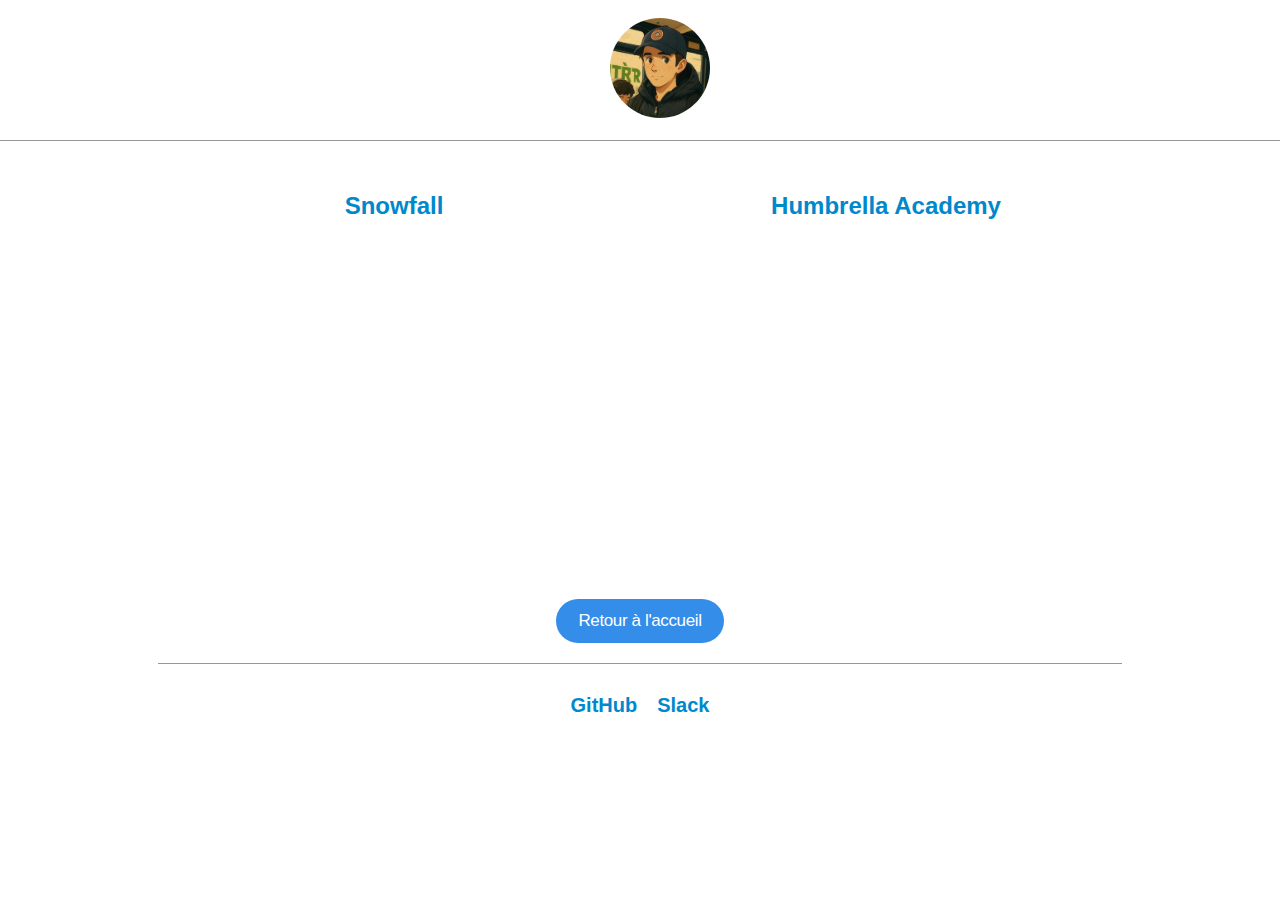
<file: films.html>
<!DOCTYPE html>
<html lang="fr">

<head>
    <meta charset="UTF-8">
    <meta name="viewport" content="width=device-width, initial-scale=1.0">
    <title>Les Films & Séries préférés de Ryann</title>
    <!-- feuille CSS générale -->
    <link rel="stylesheet" type="text/css" href="style.css">
    <!-- feuille CSS pour le header -->
    <link rel="stylesheet" type="text/css" href="header.css">
    <!-- feuille CSS pour le footer -->
    <link rel="stylesheet" type="text/css" href="footer.css">
    <link rel="icon" href="/assets/ico-site.ico" type="image/x-icon">
</head>

<body>
    <header>
        <div class="logo">
            <a href="index.html" class="logoLink">
                <img src="assets/logo.jpg" alt="Logo de la page" width="100" height="100">
            </a>
        </div>
    </header>

    <div class="films-container">
        <div class="boxFilm1">
            <a href="https://www.canalplus.com/snowfall/h/9155494_50001?autoplay=true&utm_source=googleAssistant&utm_medium=app-to-app"
                class="linkFilm2" target="_blank">
                <h3>Snowfall</h3>
            </a>
            <iframe width="100%" height="315"
                src="https://www.youtube.com/embed/2ga1eCIO5W4?si=Ja_Xt4T_7agNBKFu&amp;controls=0"
                title="YouTube video player" frameborder="0"
                allow="accelerometer; autoplay; clipboard-write; encrypted-media; gyroscope; picture-in-picture; web-share"
                referrerpolicy="strict-origin-when-cross-origin" allowfullscreen></iframe>
        </div>

        <div class="boxFilm2">
            <a href="https://www.netflix.com/watch/80186863?source=35" class="linkFilm2" target="_blank">
                <h3>Humbrella Academy</h3>
            </a>
            <iframe width="100%" height="315"
                src="https://www.youtube.com/embed/m72aT-pvdiI?si=AXNWzUmZAlR_nDdE&amp;controls=0"
                title="YouTube video player" frameborder="0"
                allow="accelerometer; autoplay; clipboard-write; encrypted-media; gyroscope; picture-in-picture; web-share"
                referrerpolicy="strict-origin-when-cross-origin" allowfullscreen></iframe>
        </div>
    </div>

    <div class="buttonBackHome">
        <a href="index.html" class="buttonBackHomeLink">Retour à l'accueil</a>
    </div>

    <footer>
        <div class="links-ryann">
            <div class="practical-links">
                <ul class="practical-list">
                    <li><a href="https://github.com/mp5daFool" class="practical-link-list" target="_blank">GitHub</a>
                    </li>
                    <li><a href="https://la-toile-emlyon.slack.com/team/U08JCM3211C" class="practical-link-list"
                            target="_blank">Slack</a></li>
                </ul>
            </div>
        </div>
    </footer>
</body>

</html>
</file>
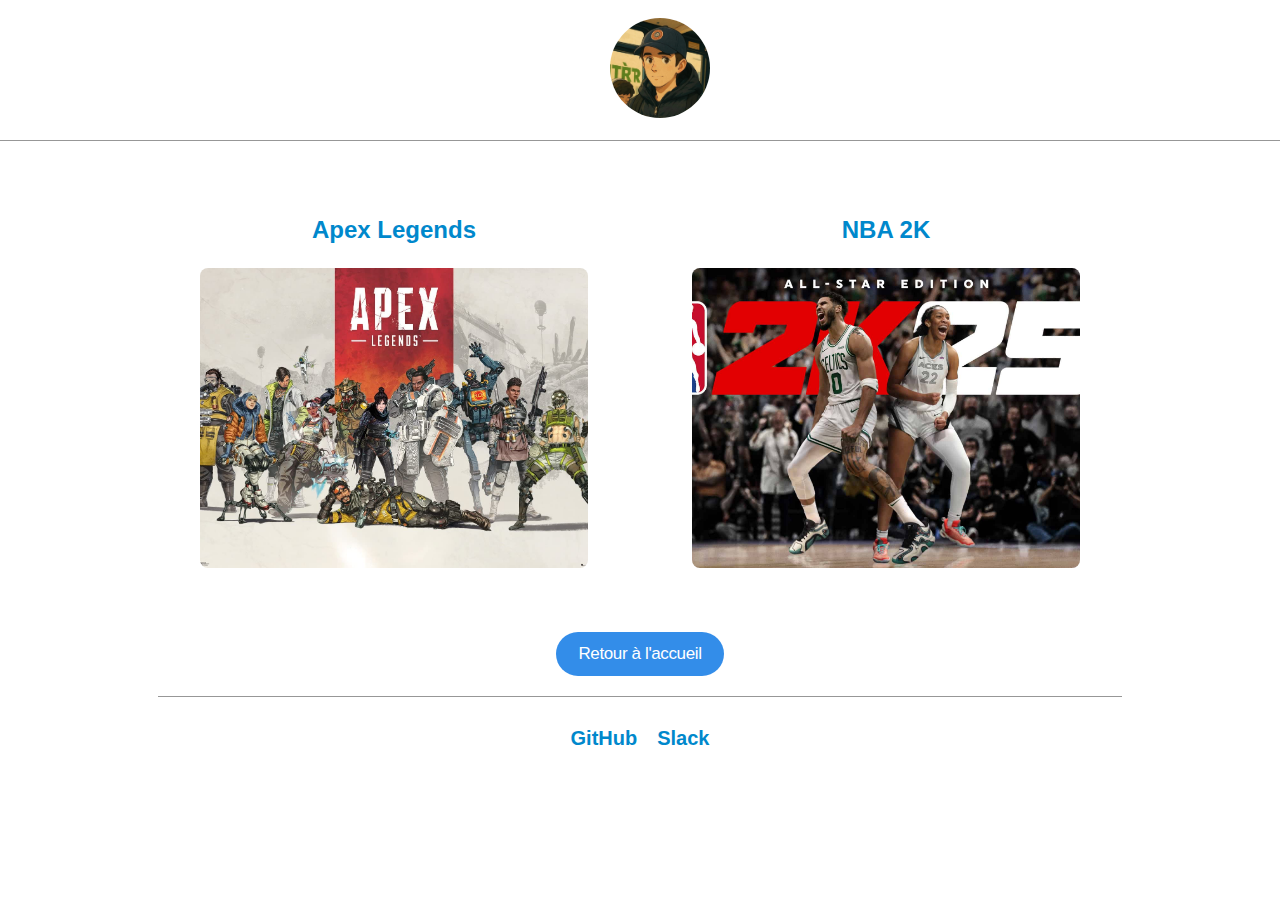
<file: jeux.html>
<!DOCTYPE html>
<html lang="fr">

<head>
    <meta charset="UTF-8">
    <meta name="viewport" content="width=device-width, initial-scale=1.0">
    <title>Les Jeux Vidéos préférés de Ryann</title>
    <!-- feuille CSS générale -->
    <link rel="stylesheet" type="text/css" href="style.css">
    <!-- feuille CSS pour le header -->
    <link rel="stylesheet" type="text/css" href="header.css">
    <!-- feuille CSS pour le footer -->
    <link rel="stylesheet" type="text/css" href="footer.css">
    <link rel="icon" href="assets/ico-site.ico" type="image/x-icon">
</head>

<body>
    <header>
        <div class="logo">
            <a href="index.html" class="logoLink">
                <img src="assets/logo.jpg" alt="Logo de la page" width="100" height="100">
            </a>
        </div>
    </header>

    <div class="jeux-container">
        <div class="boxJeux">

            <a href="https://www.ea.com/games/apex-legends/apex-legends" class="linkJeux2" target="_blank">
                <h3>Apex Legends</h3>
            </a>
            <a href="https://www.ea.com/games/apex-legends/apex-legends" class="linkJeuxImage">
                <img src="assets/photo-ApexLegends.jpg" alt="photo du jeu Apex Legends">
            </a>
        </div>

        <div class="boxJeux">
            <a href="https://nba.2k.com/" class="linkJeux2" target="_blank">
                <h3>NBA 2K</h3>
            </a>
            <a href="https://nba.2k.com/" class="linkJeuxImage">
                <img src="assets/photo-NBA2K.jpg" alt="photo du jeu NBA 2K">
            </a>
        </div>
    </div>

    <div class="buttonBackHome">
        <a href="index.html" class="buttonBackHomeLink">Retour à l'accueil</a>
    </div>

    <footer>
        <div class="links-ryann">
            <div class="practical-links">
                <ul class="practical-list">
                    <li><a href="https://github.com/mp5daFool" class="practical-link-list" target="_blank">GitHub</a>
                    </li>
                    <li><a href="https://la-toile-emlyon.slack.com/team/U08JCM3211C" class="practical-link-list"
                            target="_blank">Slack</a></li>
                </ul>
            </div>
        </div>
    </footer>
</body>

</html>
</file>
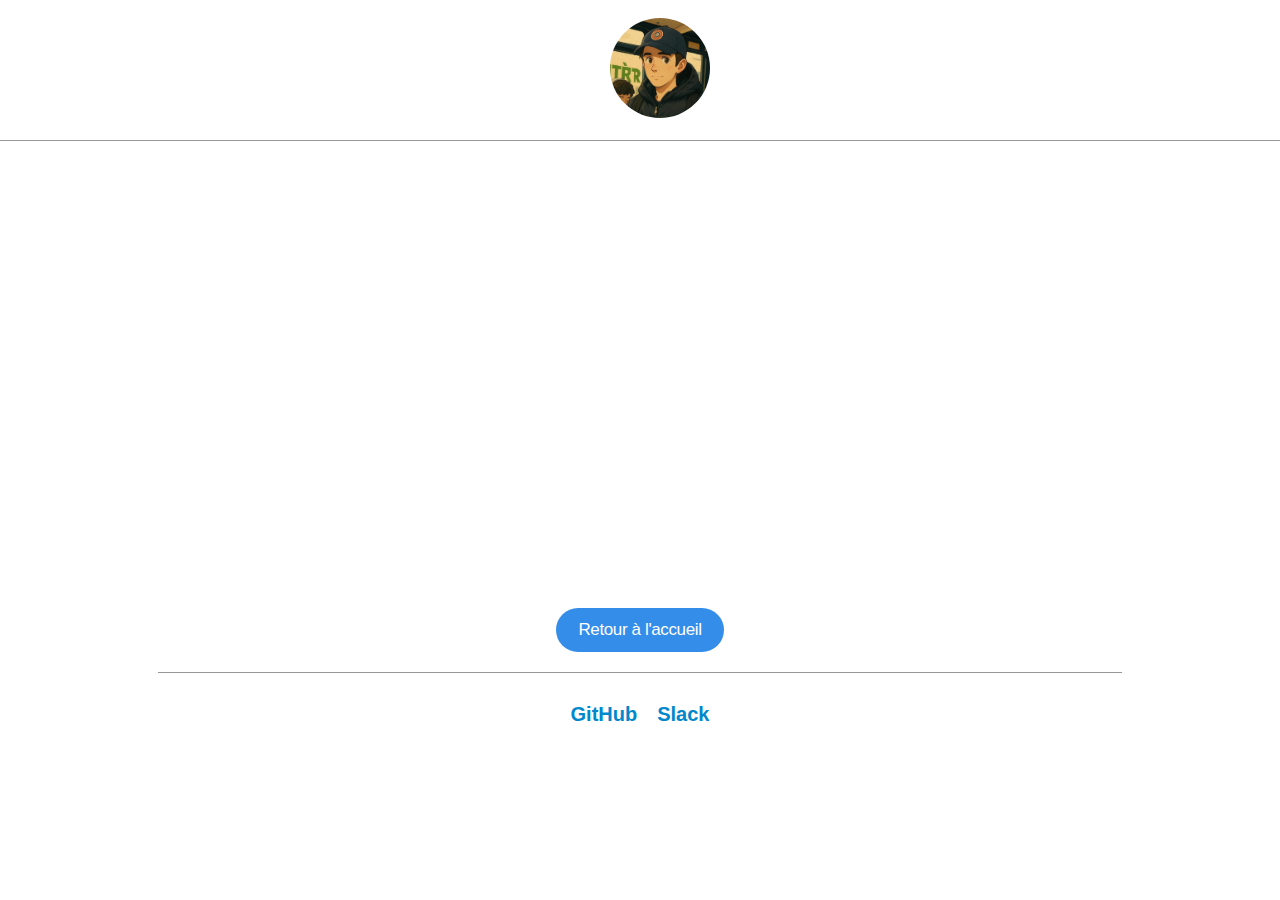
<file: musique.html>
<!DOCTYPE html>
<html lang="fr">

<head>
    <meta charset="UTF-8">
    <meta name="viewport" content="width=device-width, initial-scale=1.0">
    <title>Les Musiques préférées de Ryann</title>
    <!-- feuille CSS générale -->
    <link rel="stylesheet" type="text/css" href="style.css">
    <!-- feuille CSS pour le header -->
    <link rel="stylesheet" type="text/css" href="header.css">
    <!-- feuille CSS pour le footer -->
    <link rel="stylesheet" type="text/css" href="footer.css">
    <link rel="icon" href="/assets/ico-site.ico" type="image/x-icon">

<body>
    <header>
        <div class="logo">
            <a href="index.html" class="logoLink">
                <img src="assets/logo.jpg" alt="Logo de la page" width="100" height="100">
            </a>
        </div>
    </header>

    <div class="boxMusic1">
        <iframe width="100%" height="166" scrolling="no" frameborder="no" allow="autoplay"
            src="https://w.soundcloud.com/player/?url=https%3A//api.soundcloud.com/tracks/2056455236&color=%23ff5500&auto_play=false&hide_related=false&show_comments=true&show_user=true&show_reposts=false&show_teaser=true"></iframe>
    </div>

    <div class="boxMusic2">
        <iframe width="100%" height="166" scrolling="no" frameborder="no" allow="autoplay"
            src="https://w.soundcloud.com/player/?url=https%3A//api.soundcloud.com/tracks/690945724&color=%23ff5500&auto_play=false&hide_related=false&show_comments=true&show_user=true&show_reposts=false&show_teaser=true"></iframe>
    </div>

    <div class="buttonBackHome">
        <a href="index.html" class="buttonBackHomeLink">Retour à l'accueil</a>
    </div>

    <footer>
        <div class="links-ryann">
            <div class="practical-links">
                <ul class="practical-list">
                    <li><a href="https://github.com/mp5daFool" class="practical-link-list" target="_blank">GitHub</a>
                    </li>
                    <li><a href="https://la-toile-emlyon.slack.com/team/U08JCM3211C" class="practical-link-list"
                            target="_blank">Slack</a></li>
                </ul>
            </div>
        </div>
    </footer>
</body>

</html>
</file>
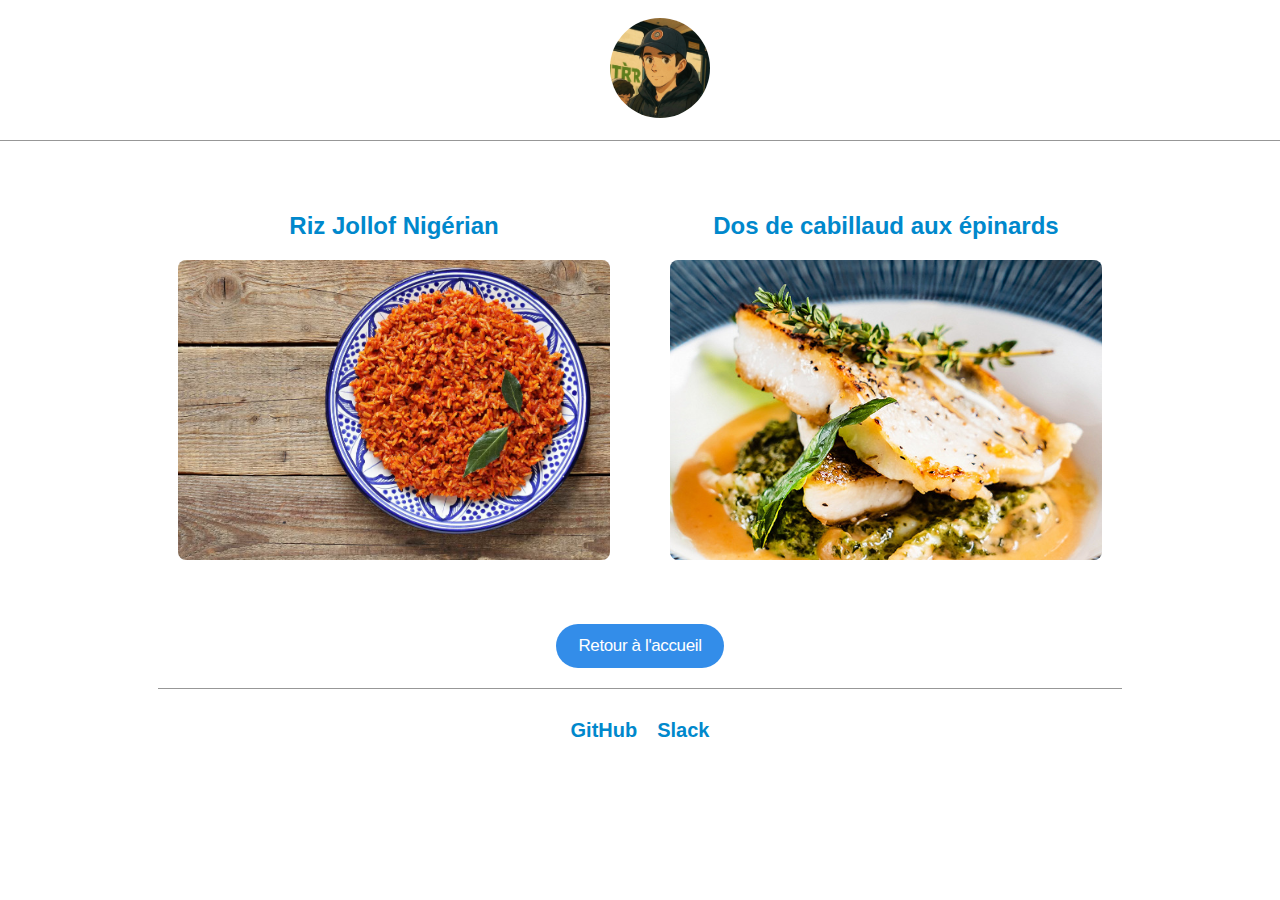
<file: plats.html>
<!DOCTYPE html>
<html lang="fr">

<head>
    <meta charset="UTF-8">
    <meta name="viewport" content="width=device-width, initial-scale=1.0">
    <title>Les Plats préférés de Ryann</title>
    <!-- feuille CSS générale -->
    <link rel="stylesheet" type="text/css" href="style.css">
    <!-- feuille CSS pour le header -->
    <link rel="stylesheet" type="text/css" href="header.css">
    <!-- feuille CSS pour le footer -->
    <link rel="stylesheet" type="text/css" href="footer.css">
    <link rel="icon" href="assets/ico-site.ico" type="image/x-icon">
</head>

<body>
    <header>
        <div class="logo">
            <a href="index.html" class="logoLink">
                <img src="assets/logo.jpg" alt="Logo de la page" width="100" height="100">
            </a>
        </div>
    </header>

    <div class="plats-container">
        <div class="boxPlats">
            <a href="https://www.afrocuisinemagazine.com/post/recette-du-jour-riz-jollof-nigerian" class="linkPlats2"
                target="_blank">
                <h3>Riz Jollof Nigérian</h3>
            </a>
            <a href="https://www.afrocuisinemagazine.com/post/recette-du-jour-riz-jollof-nigerian"
                class="linkPlatsImage" target="_blank">
                <img src="assets/photo-riz-joffol.png" alt="photo du plat Riz Jollof Nigérian">
            </a>
        </div>

        <div class="boxPlats">
            <a href="https://www.cuisineaz.com/recettes/dos-de-cabillaud-aux-epinards-12364.aspx" class="linkPlats2"
                target="_blank">
                <h3>Dos de cabillaud aux épinards</h3>
            </a>
            <a href="https://www.afrocuisinemagazine.com/post/recette-du-jour-riz-jollof-nigerian"
                class="linkPlatsImage" target="_blank">
                <img src="assets/photo-cabilleau.jpeg" alt="photo du plat Dos de cabillaud aux épinards">
            </a>
        </div>
    </div>

    <div class="buttonBackHome">
        <a href="index.html" class="buttonBackHomeLink">Retour à l'accueil</a>
    </div>

    <footer>
        <div class="links-ryann">
            <div class="practical-links">
                <ul class="practical-list">
                    <li><a href="https://github.com/mp5daFool" class="practical-link-list" target="_blank">GitHub</a>
                    </li>
                    <li><a href="https://la-toile-emlyon.slack.com/team/U08JCM3211C" class="practical-link-list"
                            target="_blank">Slack</a></li>
                </ul>
            </div>
        </div>
    </footer>
</body>

</html>
</file>
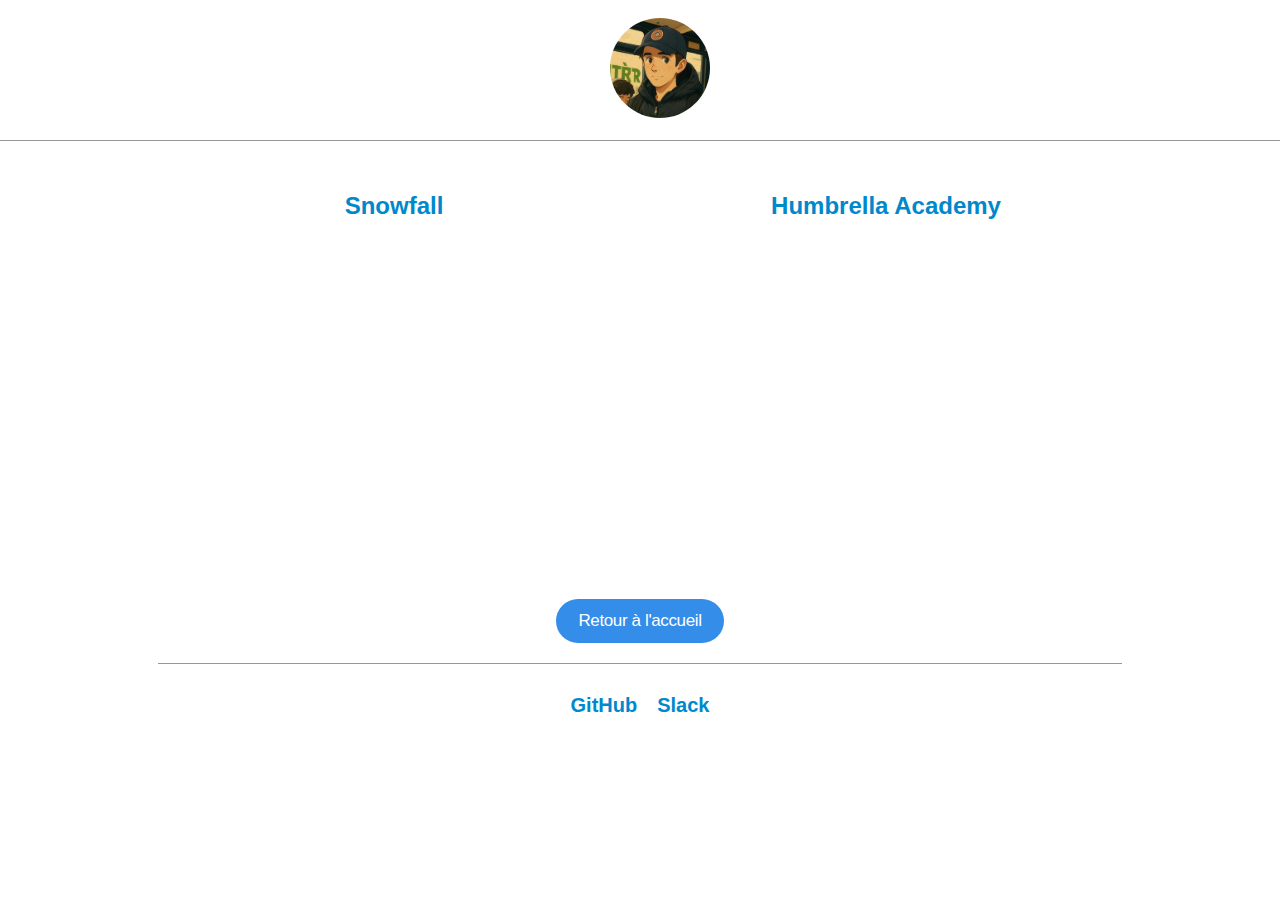
<file: public/pages/films.html>
<!DOCTYPE html>
<html lang="fr">

<head>
    <meta charset="UTF-8">
    <meta name="viewport" content="width=device-width, initial-scale=1.0">
    <title>Les Films & Séries préférés de Ryann</title>
    <link rel="stylesheet" href="/public/style.css">
    <link rel="stylesheet" href="/public/CSS/header.css">
    <link rel="stylesheet" href="/public/CSS/footer.css">
    <link rel="icon" href="/assets/ico-site.ico" type="image/x-icon">
</head>

<body>
    <header>
        <div class="logo">
            <a href="/index.html" class="logoLink">
                <img src="/assets/logo.jpg" alt="Logo de la page" width="100" height="100">
            </a>
        </div>
    </header>

    <div class="films-container">
        <div class="boxFilm1">
            <a href="https://www.canalplus.com/snowfall/h/9155494_50001?autoplay=true&utm_source=googleAssistant&utm_medium=app-to-app"
                class="linkFilm2" target="_blank">
                <h3>Snowfall</h3>
            </a>
            <iframe width="100%" height="315"
                src="https://www.youtube.com/embed/2ga1eCIO5W4?si=Ja_Xt4T_7agNBKFu&amp;controls=0"
                title="YouTube video player" frameborder="0"
                allow="accelerometer; autoplay; clipboard-write; encrypted-media; gyroscope; picture-in-picture; web-share"
                referrerpolicy="strict-origin-when-cross-origin" allowfullscreen></iframe>
        </div>

        <div class="boxFilm2">
            <a href="https://www.netflix.com/watch/80186863?source=35" class="linkFilm2" target="_blank">
                <h3>Humbrella Academy</h3>
            </a>
            <iframe width="100%" height="315"
                src="https://www.youtube.com/embed/m72aT-pvdiI?si=AXNWzUmZAlR_nDdE&amp;controls=0"
                title="YouTube video player" frameborder="0"
                allow="accelerometer; autoplay; clipboard-write; encrypted-media; gyroscope; picture-in-picture; web-share"
                referrerpolicy="strict-origin-when-cross-origin" allowfullscreen></iframe>
        </div>
    </div>

    <div class="buttonBackHome">
        <a href="/index.html" class="buttonBackHomeLink">Retour à l'accueil</a>
    </div>

    <footer>
        <div class="links-ryann">
            <div class="practical-links">
                <ul class="practical-list">
                    <li><a href="https://github.com/mp5daFool" class="practical-link-list" target="_blank">GitHub</a>
                    </li>
                    <li><a href="https://la-toile-emlyon.slack.com/team/U08JCM3211C" class="practical-link-list"
                            target="_blank">Slack</a></li>
                </ul>
            </div>
        </div>
    </footer>
</body>

</html>
</file>
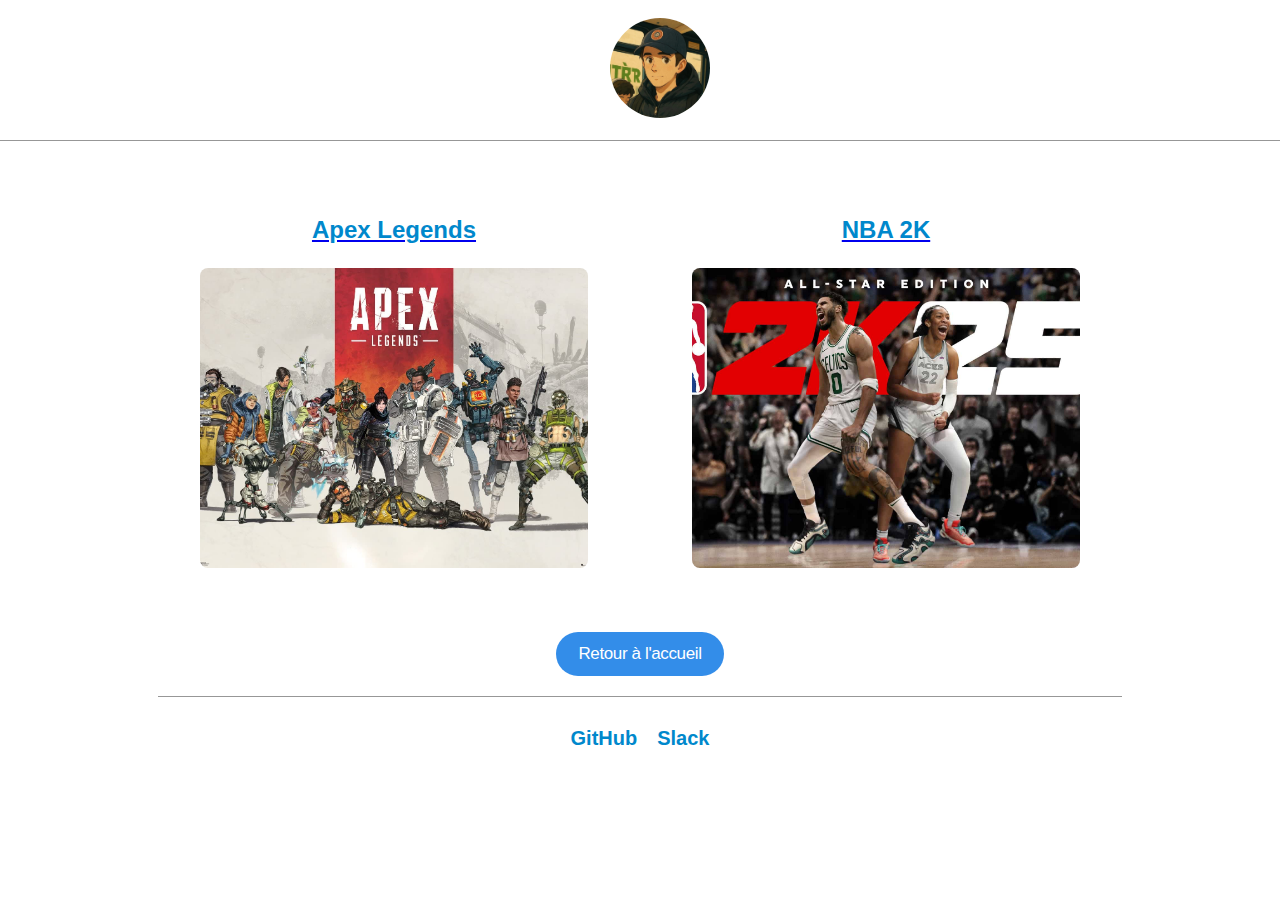
<file: public/pages/jeux.html>
<!DOCTYPE html>
<html lang="fr">

<head>
    <meta charset="UTF-8">
    <meta name="viewport" content="width=device-width, initial-scale=1.0">
    <title>Les Jeux Vidéos préférés de Ryann</title>
    <link rel="stylesheet" href="/public/style.css">
    <link rel="stylesheet" href="/public/CSS/header.css">
    <link rel="stylesheet" href="/public/CSS/footer.css">
    <link rel="icon" href="/assets/ico-site.ico" type="image/x-icon">
</head>

<body>
    <header>
        <div class="logo">
            <a href="/index.html" class="logoLink">
                <img src="/assets/logo.jpg" alt="Logo de la page" width="100" height="100">
            </a>
        </div>
    </header>

    <div class="jeux-container">
        <div class="boxJeux">

            <a href="https://www.ea.com/games/apex-legends/apex-legends" class="linkJeux2" target="_blank">
                <h3>Apex Legends</h3>
            </a>
            <a href="https://www.ea.com/games/apex-legends/apex-legends" class="linkJeuxImage">
                <img src="/assets/photo-ApexLegends.jpg" alt="photo du jeu Apex Legends">
            </a>
        </div>

        <div class="boxJeux">
            <a href="https://nba.2k.com/" class="linkJeux2" target="_blank">
                <h3>NBA 2K</h3>
            </a>
            <a href="https://nba.2k.com/" class="linkJeuxImage">
                <img src="/assets/photo-NBA2K.jpg" alt="photo du jeu NBA 2K">
            </a>
        </div>
    </div>

    <div class="buttonBackHome">
        <a href="/index.html" class="buttonBackHomeLink">Retour à l'accueil</a>
    </div>

    <footer>
        <div class="links-ryann">
            <div class="practical-links">
                <ul class="practical-list">
                    <li><a href="https://github.com/mp5daFool" class="practical-link-list" target="_blank">GitHub</a>
                    </li>
                    <li><a href="https://la-toile-emlyon.slack.com/team/U08JCM3211C" class="practical-link-list"
                            target="_blank">Slack</a></li>
                </ul>
            </div>
        </div>
    </footer>
</body>

</html>
</file>
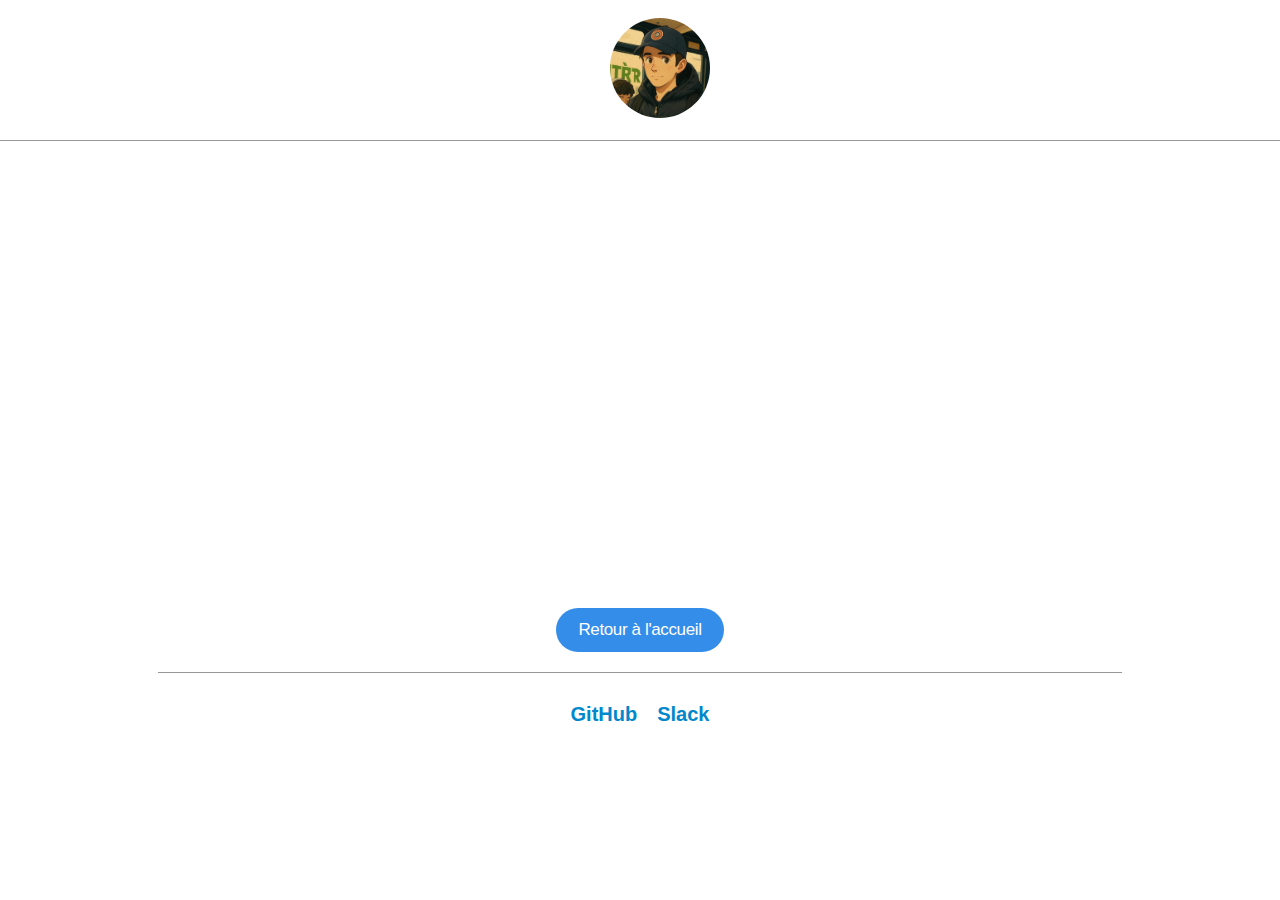
<file: public/pages/musique.html>
<!DOCTYPE html>
<html lang="fr">

<head>
    <meta charset="UTF-8">
    <meta name="viewport" content="width=device-width, initial-scale=1.0">
    <title>Les Musiques préférées de Ryann</title>
    <link rel="stylesheet" href="/public/style.css">
    <link rel="stylesheet" href="/public/CSS/header.css">
    <link rel="stylesheet" href="/public/CSS/footer.css">
    <link rel="icon" href="/assets/ico-site.ico" type="image/x-icon">

<body>
    <header>
        <div class="logo">
            <a href="/index.html" class="logoLink">
                <img src="/assets/logo.jpg" alt="Logo de la page" width="100" height="100">
            </a>
        </div>
    </header>

    <div class="boxMusic1">
        <iframe width="100%" height="166" scrolling="no" frameborder="no" allow="autoplay"
            src="https://w.soundcloud.com/player/?url=https%3A//api.soundcloud.com/tracks/2056455236&color=%23ff5500&auto_play=false&hide_related=false&show_comments=true&show_user=true&show_reposts=false&show_teaser=true"></iframe>
    </div>

    <div class="boxMusic2">
        <iframe width="100%" height="166" scrolling="no" frameborder="no" allow="autoplay"
            src="https://w.soundcloud.com/player/?url=https%3A//api.soundcloud.com/tracks/690945724&color=%23ff5500&auto_play=false&hide_related=false&show_comments=true&show_user=true&show_reposts=false&show_teaser=true"></iframe>
    </div>

    <div class="buttonBackHome">
        <a href="/index.html" class="buttonBackHomeLink">Retour à l'accueil</a>
    </div>

    <footer>
        <div class="links-ryann">
            <div class="practical-links">
                <ul class="practical-list">
                    <li><a href="https://github.com/mp5daFool" class="practical-link-list" target="_blank">GitHub</a>
                    </li>
                    <li><a href="https://la-toile-emlyon.slack.com/team/U08JCM3211C" class="practical-link-list"
                            target="_blank">Slack</a></li>
                </ul>
            </div>
        </div>
    </footer>
</body>

</html>
</file>
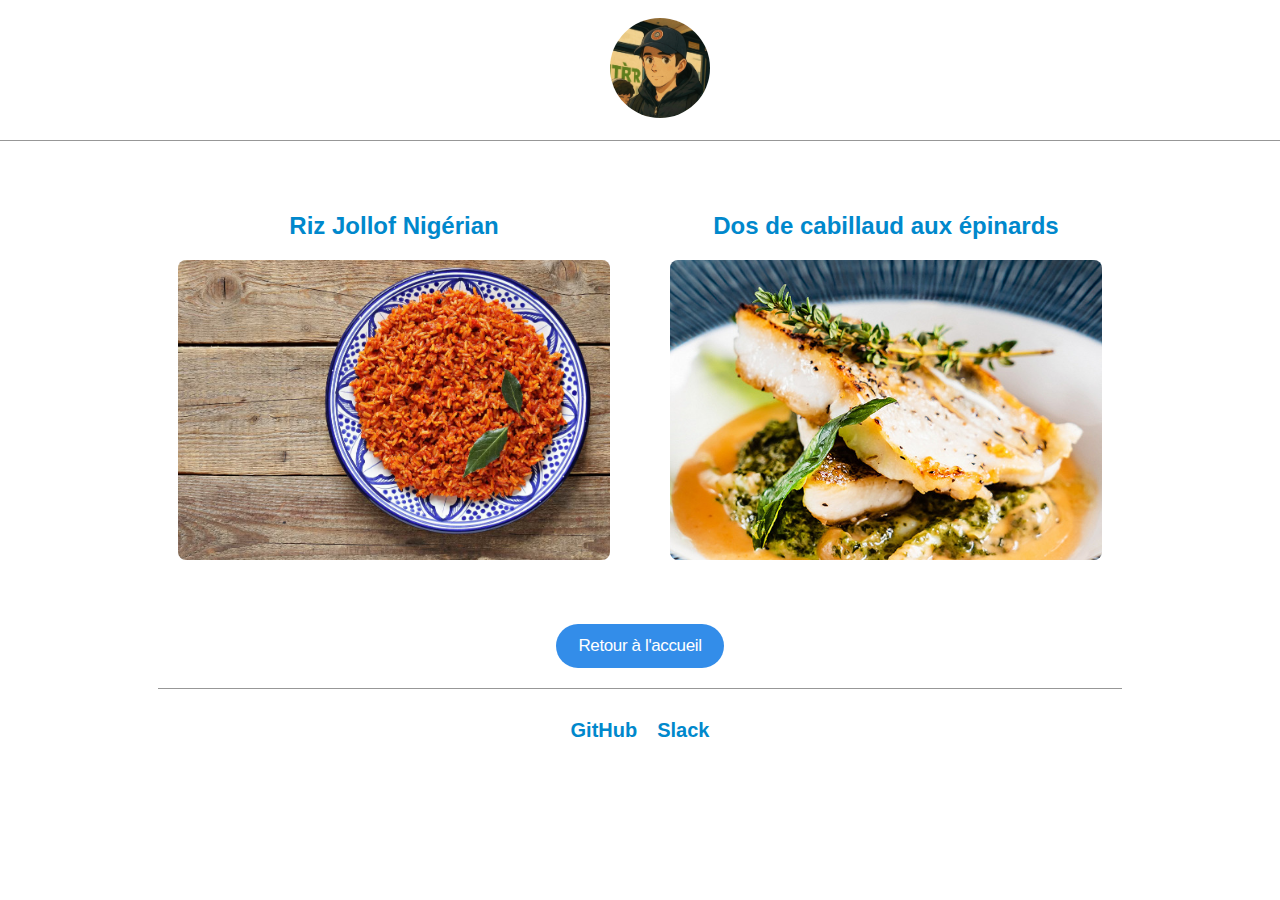
<file: public/pages/plats.html>
<!DOCTYPE html>
<html lang="fr">

<head>
    <meta charset="UTF-8">
    <meta name="viewport" content="width=device-width, initial-scale=1.0">
    <title>Les Plats préférés de Ryann</title>
    <link rel="stylesheet" href="/public/style.css">
    <link rel="stylesheet" href="/public/CSS/header.css">
    <link rel="stylesheet" href="/public/CSS/footer.css">
    <link rel="icon" href="/assets/ico-site.ico" type="image/x-icon">
</head>

<body>
    <header>
        <div class="logo">
            <a href="/index.html" class="logoLink">
                <img src="/assets/logo.jpg" alt="Logo de la page" width="100" height="100">
            </a>
        </div>
    </header>

    <div class="plats-container">
        <div class="boxPlats">
            <a href="https://www.afrocuisinemagazine.com/post/recette-du-jour-riz-jollof-nigerian" class="linkPlats2"
                target="_blank">
                <h3>Riz Jollof Nigérian</h3>
            </a>
            <a href="https://www.afrocuisinemagazine.com/post/recette-du-jour-riz-jollof-nigerian"
                class="linkPlatsImage" target="_blank">
                <img src="/assets/photo-riz-joffol.png" alt="photo du plat Riz Jollof Nigérian">
            </a>
        </div>

        <div class="boxPlats">
            <a href="https://www.cuisineaz.com/recettes/dos-de-cabillaud-aux-epinards-12364.aspx" class="linkPlats2"
                target="_blank">
                <h3>Dos de cabillaud aux épinards</h3>
            </a>
            <a href="https://www.afrocuisinemagazine.com/post/recette-du-jour-riz-jollof-nigerian"
                class="linkPlatsImage" target="_blank">
                <img src="/assets/photo-cabilleau.jpeg" alt="photo du plat Dos de cabillaud aux épinards">
            </a>
        </div>
    </div>

    <div class="buttonBackHome">
        <a href="/index.html" class="buttonBackHomeLink">Retour à l'accueil</a>
    </div>

    <footer>
        <div class="links-ryann">
            <div class="practical-links">
                <ul class="practical-list">
                    <li><a href="https://github.com/mp5daFool" class="practical-link-list" target="_blank">GitHub</a>
                    </li>
                    <li><a href="https://la-toile-emlyon.slack.com/team/U08JCM3211C" class="practical-link-list"
                            target="_blank">Slack</a></li>
                </ul>
            </div>
        </div>
    </footer>
</body>

</html>
</file>
<file: style.css>
body {
    font-family: "SF Pro Text", "SF Pro Icons", "Helvetica Neue", Helvetica, Arial, sans-serif;
    padding: 120px 150px 0 150px;
    background-color: #fff;
}

/* design responsive pour les marges de l'écran */
@media (max-width: 1024px) {
    body {
        padding: 120px 100px 0 100px;
    }
}

@media (max-width: 768px) {
    body {
        padding: 120px 50px 0 50px;
    }
}

@media (max-width: 480px) {
    body {
        padding: 120px 20px 0 20px;
    }
}

/* pour tous les paragraphes du site */
.description {
    font-size: 20px;
    padding: 20px 0;
}

/* pour le bouton pour remonter en haut de la page */
.scrollToTop {
    position: fixed;
    bottom: 20px;
    right: 20px;
    width: 60px;
    height: 60px;
    background-color: #fff;
    border: none;
    border-radius: 50%;
    box-shadow: 0 4px 6px rgba(0, 0, 0, 0.1);
    cursor: pointer;
    display: none;
    justify-content: center;
    align-items: center;
    z-index: 1000;
    transition: transform 0.3s ease, box-shadow 0.3s ease;
}

.scrollToTop .scrollToTopImage {
    width: 100%;
    height: 100%;
}

.scrollToTop:hover {
    transform: scale(1.1);
    box-shadow: 0 6px 12px rgba(0, 0, 0, 0.2);
}

/* pour le titre de la page */
.titleFirst {
    font-size: 50px;
}

/* pour la photo de Ryann */
.photoRyannImage {
    width: 250px;
    height: 250px;
    border-radius: 200px;
}

/* pour le container du nom + âge de Ryann */
.descriptionRyann {
    display: flex;
    justify-content: flex-start;
    align-items: center;
    gap: 10px;
}

/* modifie le titre du container descriptionRyann*/
.descriptionRyann .titleName {
    font-size: 35px;
}

/* modifie le paragraphe du container descriptionRyann*/
.descriptionRyann .descAge {
    font-size: 30px;
    padding-left: 20px;
    font-weight: 500;
}

/* modifie le texte du container descriptionRyann*/
.description-ryann .titleName,
.description-ryann .descAge {
    margin: 0;
}

/* modifie le titre de la description*/
.titleDescription {
    font-size: 25px;
}

/* modifie le container des boutons des hobbies*/
.hobbiesBox {
    display: grid;
    grid-template-columns: repeat(4, 1fr);
    gap: 20px;
    margin: 40px 0;
    display: flex;
    justify-content: space-around;
}

/* modifiele style des boutons */
.boxLink {
    cursor: pointer;
    display: inline-block;
    text-align: center;
    font-size: 30px;
    line-height: 1.17648;
    font-weight: 400;
    letter-spacing: -0.022em;
    font-family: "SF Pro Text", "SF Pro Icons", "Helvetica Neue", Helvetica, Arial, sans-serif;
    min-width: 30px;
    padding-left: 60px;
    padding-right: 60px;
    padding-top: 20px;
    padding-bottom: 20px;
    color: rgb(255, 255, 255);
    white-space: nowrap;
    border-style: solid;
    border-width: 1px;
    border-radius: 980px;
    color: rgb(0, 113, 227, 0.8);
    background: rgba(0, 0, 0, 0);
    border-color: rgb(0, 113, 227, 0.8);
    text-decoration: none;
}

/* modifie les boutons au survol */
.boxLink:hover {
    background: rgb(0, 113, 227, 0.8);
    color: #fff;
}

/* modifie les boutons au clic */
.boxLink:active {
    background: rgba(0, 113, 227, 0.90);
}

/* design responsive pour les boutons de hobbies */
@media (max-width: 1024px) {
    .hobbies-box {
        grid-template-columns: repeat(2, 1fr);
    }
}

@media (max-width: 768px) {
    .hobbies-box {
        grid-template-columns: 1fr;
    }
}

/* Styles pour les divs des films */
.boxFilm1,
.boxFilm2 {
    padding: 0 20px;
    text-align: center;
}

.linkFilm2 {
    color: #0088cc;
    text-decoration: none;
}

.linkFilm2:hover {
    text-decoration: underline;
}



.boxFilm1 h3,
.boxFilm2 h3 {
    font-size: 24px;
    /* Grossit le texte */
    font-weight: bold;
    margin-bottom: 20px;
    /* Ajoute un espace entre le titre et l'iframe */
    color: #0088cc;
    /* Couleur du texte */
}

/* Grille pour afficher les divs côte à côte */
.films-container {
    display: grid;
    grid-template-columns: repeat(2, 1fr);
    /* 2 colonnes de largeur égale */
    gap: 20px;
    /* Espacement entre les colonnes */
    margin: 40px 0;
    /* Espacement autour de la grille */
}

/* Responsive Design */
@media (max-width: 768px) {
    .films-container {
        grid-template-columns: 1fr;
        /* 1 colonne sur les petits écrans */
    }
}

.boxMusic1,
.boxMusic2 {
    padding: 30px;
    text-align: center;
}

/* Conteneur principal pour les jeux */
.jeux-container {
    display: grid;
    grid-template-columns: repeat(2, 1fr);
    /* 2 colonnes de largeur égale */
    gap: 20px;
    /* Espacement entre les colonnes */
    margin: 40px 0;
    /* Espacement autour de la grille */
}

/* Style pour chaque jeu */
.boxJeux {
    border-radius: 8px;
    /* Coins arrondis */
    padding: 20px;
    /* Espacement intérieur */
    text-align: center;
    display: flex;
    /* Utilise flexbox pour centrer le contenu */
    flex-direction: column;
    /* Aligne les éléments verticalement */
    justify-content: center;
    /* Centre verticalement */
    align-items: center;
    /* Centre horizontalement */
    text-decoration: none;
}

/* Style pour le titre */
.boxJeux h3 {
    font-size: 24px;
    font-weight: bold;
    margin-bottom: 20px;
    color: #0088cc;
    text-align: center;
    line-height: 1.5;
    text-decoration: none;
}

.linkJeux2 {
    text-decoration: none;
}

.linkJeux2:hover {
    text-decoration: underline;
    color: #0088cc;
}

/* Style pour les images des jeux */
.boxJeux img {
    width: 90%;
    /* L'image occupe toute la largeur du conteneur */
    height: 300px;
    /* Hauteur fixe pour uniformiser les images */
    object-fit: cover;
    /* Coupe l'image pour qu'elle s'adapte au conteneur */
    border-radius: 8px;
    /* Coins arrondis pour les images */
    transition: transform 0.3s ease, box-shadow 0.3s ease;
    /* Animation au survol */
}

/* Effet au survol des images */
.boxJeux img:hover {
    transform: scale(1.05);
    /* Agrandit légèrement l'image au survol */
    box-shadow: 0 6px 12px rgba(0, 0, 0, 0.2);
    /* Ombre plus prononcée au survol */
}

/* Responsive Design */
@media (max-width: 768px) {
    .jeux-container {
        grid-template-columns: 1fr;
        /* 1 colonne sur les petits écrans */
    }
}

.buttonBackHome {
    display: flex;
    justify-content: center;
    margin: 20px 0;
}

.buttonBackHomeLink {
    cursor: pointer;
    display: inline-block;
    text-align: center;
    font-size: 17px;
    line-height: 1.17648;
    font-weight: 400;
    letter-spacing: -0.022em;
    font-family: "SF Pro Text", "SF Pro Icons", "Helvetica Neue", Helvetica, Arial, sans-serif;
    min-width: 30px;
    padding-left: 21px;
    padding-right: 21px;
    padding-top: 11px;
    padding-bottom: 11px;
    color: rgb(255, 255, 255);
    white-space: nowrap;
    border-style: solid;
    border-width: 1px;
    border-radius: 980px;
    background: rgba(0, 113, 227, 0.80);
    border-color: rgba(0, 0, 0, 0);
    text-decoration: none;
}

.buttonBackHomeLink:hover {
    background: rgba(0, 113, 227, 0.76);
}

.buttonBackHomeLink:active {
    background: rgba(0, 113, 227, 0.9);
}

/* Conteneur principal pour les plats */
.plats-container {
    display: grid;
    grid-template-columns: repeat(2, 1fr);
    /* 2 colonnes de largeur égale */
    gap: 20px;
    /* Espacement entre les colonnes */
    margin: 40px 0;
    /* Espacement autour de la grille */
}

/* Style pour chaque plat */
.boxPlats {
    /* Bordure subtile */
    border-radius: 8px;
    /* Coins arrondis */
    padding: 20px;
    /* Espacement intérieur */
    text-align: center;
}

/* Style pour le titre */
.boxPlats h3 {
    font-size: 24px;
    /* Grossit le texte */
    font-weight: bold;
    margin-bottom: 20px;
    /* Ajoute un espace entre le titre et l'image */
    color: #0088cc;
    /* Couleur du texte */
}

/* Style pour les images */
.boxPlats img {
    width: 100%;
    /* L'image occupe toute la largeur du conteneur */
    height: 300px;
    /* Hauteur fixe pour uniformiser les images */
    object-fit: cover;
    /* Coupe l'image pour qu'elle s'adapte au conteneur */
    border-radius: 8px;
    /* Coins arrondis pour les images */
    transition: transform 0.3s ease, box-shadow 0.3s ease;
    /* Animation au survol */
}

/* Effet au survol des images */
.boxPlats img:hover {
    transform: scale(1.01);
    /* Agrandit légèrement l'image au survol */
    box-shadow: 0 6px 12px rgba(0, 0, 0, 0.2);
    /* Ombre plus prononcée au survol */
}

.linkPlats2 {
    color: #0088cc;
    text-decoration: none;
}

.linkPlats2:hover {
    text-decoration: underline;
}

/* Responsive Design */
@media (max-width: 768px) {
    .plats-container {
        grid-template-columns: 1fr;
        /* 1 colonne sur les petits écrans */
    }
}
</file>
<file: header.css>
header {
    position: fixed;
    top: 0;
    left: 0;
    width: 100%;
    height: 80px;
    background-color: white;
    z-index: 1000;
    display: flex;
    justify-content: center;
    align-items: center;
    padding: 30px 20px;
    border-bottom: 1px solid #979797;
}

.logoLink img {
    border-radius: 50%;
    width: 100px;
    height: 100px;
}
</file>
<file: footer.css>
footer {
    background-color: #fff;
    padding: 30px;
    border-top: 1px solid #979797;
    text-align: center;
}

.links-ryann {
    display: flex;
    justify-content: center;
    align-items: center;
}

.practical-list {
    list-style: none;
    display: flex;
    gap: 20px;
    margin: 0;
    padding: 0;
}

.practical-link-list {
    text-decoration: none;
    color: #0088cc;
    font-size: 20px;
    font-weight: bold;
    transition: color 0.3s;
}

.practical-link-list:hover {
    text-decoration: underline;
}
</file>
<file: public/style.css>
body {
    font-family: "SF Pro Text", "SF Pro Icons", "Helvetica Neue", Helvetica, Arial, sans-serif;
    padding: 120px 150px 0 150px;
    background-color: #fff;
}

/* design responsive pour les marges de l'écran */
@media (max-width: 1024px) {
    body {
        padding: 120px 100px 0 100px;
    }
}

@media (max-width: 768px) {
    body {
        padding: 120px 50px 0 50px;
    }
}

@media (max-width: 480px) {
    body {
        padding: 120px 20px 0 20px;
    }
}

/* pour tous les paragraphes du site */
.description {
    font-size: 20px;
    padding: 20px 0;
}

/* pour le bouton pour remonter en haut de la page */
.scrollToTop {
    position: fixed;
    bottom: 20px;
    right: 20px;
    width: 60px;
    height: 60px;
    background-color: #fff;
    border: none;
    border-radius: 50%;
    box-shadow: 0 4px 6px rgba(0, 0, 0, 0.1);
    cursor: pointer;
    display: none;
    justify-content: center;
    align-items: center;
    z-index: 1000;
    transition: transform 0.3s ease, box-shadow 0.3s ease;
}

.scrollToTop .scrollToTopImage {
    width: 100%;
    height: 100%;
}

.scrollToTop:hover {
    transform: scale(1.1);
    box-shadow: 0 6px 12px rgba(0, 0, 0, 0.2);
}

/* pour le titre de la page */
.titleFirst {
    font-size: 50px;
}

/* pour la photo de Ryann */
.photoRyannImage {
    width: 250px;
    height: 250px;
    border-radius: 200px;
}

/* pour le container du nom + âge de Ryann */
.descriptionRyann {
    display: flex;
    justify-content: flex-start;
    align-items: center;
    gap: 10px;
}

/* modifie le titre du container descriptionRyann*/
.descriptionRyann .titleName {
    font-size: 35px;
}

/* modifie le paragraphe du container descriptionRyann*/
.descriptionRyann .descAge {
    font-size: 30px;
    padding-left: 20px;
    font-weight: 500;
}

/* modifie le texte du container descriptionRyann*/
.description-ryann .titleName,
.description-ryann .descAge {
    margin: 0;
}

/* modifie le titre de la description*/
.titleDescription {
    font-size: 25px;
}

/* modifie le container des boutons des hobbies*/
.hobbiesBox {
    display: grid;
    grid-template-columns: repeat(4, 1fr);
    gap: 20px;
    margin: 40px 0;
    display: flex;
    justify-content: space-around;
}

/* modifiele style des boutons */
.boxLink {
    cursor: pointer;
    display: inline-block;
    text-align: center;
    font-size: 30px;
    line-height: 1.17648;
    font-weight: 400;
    letter-spacing: -0.022em;
    font-family: "SF Pro Text", "SF Pro Icons", "Helvetica Neue", Helvetica, Arial, sans-serif;
    min-width: 30px;
    padding-left: 60px;
    padding-right: 60px;
    padding-top: 20px;
    padding-bottom: 20px;
    color: rgb(255, 255, 255);
    white-space: nowrap;
    border-style: solid;
    border-width: 1px;
    border-radius: 980px;
    color: rgb(0, 113, 227, 0.8);
    background: rgba(0, 0, 0, 0);
    border-color: rgb(0, 113, 227, 0.8);
    text-decoration: none;
}

/* modifie les boutons au survol */
.boxLink:hover {
    background: rgb(0, 113, 227, 0.8);
    color: #fff;
}

/* modifie les boutons au clic */
.boxLink:active {
    background: rgba(0, 113, 227, 0.90);
}

/* design responsive pour les boutons de hobbies */
@media (max-width: 1024px) {
    .hobbies-box {
        grid-template-columns: repeat(2, 1fr);
    }
}

@media (max-width: 768px) {
    .hobbies-box {
        grid-template-columns: 1fr;
    }
}

/* Styles pour les divs des films */
.boxFilm1,
.boxFilm2 {
    padding: 0 20px;
    text-align: center;
}

.linkFilm2 {
    color: #0088cc;
    text-decoration: none;
}

.linkFilm2:hover {
    text-decoration: underline;
}



.boxFilm1 h3,
.boxFilm2 h3 {
    font-size: 24px;
    /* Grossit le texte */
    font-weight: bold;
    margin-bottom: 20px;
    /* Ajoute un espace entre le titre et l'iframe */
    color: #0088cc;
    /* Couleur du texte */
}

/* Grille pour afficher les divs côte à côte */
.films-container {
    display: grid;
    grid-template-columns: repeat(2, 1fr);
    /* 2 colonnes de largeur égale */
    gap: 20px;
    /* Espacement entre les colonnes */
    margin: 40px 0;
    /* Espacement autour de la grille */
}

/* Responsive Design */
@media (max-width: 768px) {
    .films-container {
        grid-template-columns: 1fr;
        /* 1 colonne sur les petits écrans */
    }
}

.boxMusic1,
.boxMusic2 {
    padding: 30px;
    text-align: center;
}

/* Conteneur principal pour les jeux */
.jeux-container {
    display: grid;
    grid-template-columns: repeat(2, 1fr);
    /* 2 colonnes de largeur égale */
    gap: 20px;
    /* Espacement entre les colonnes */
    margin: 40px 0;
    /* Espacement autour de la grille */
}

/* Style pour chaque jeu */
.boxJeux {
    border-radius: 8px;
    /* Coins arrondis */
    padding: 20px;
    /* Espacement intérieur */
    text-align: center;
    display: flex;
    /* Utilise flexbox pour centrer le contenu */
    flex-direction: column;
    /* Aligne les éléments verticalement */
    justify-content: center;
    /* Centre verticalement */
    align-items: center;
    /* Centre horizontalement */
}

/* Style pour le titre */
.boxJeux h3 {
    font-size: 24px;
    /* Grossit le texte */
    font-weight: bold;
    margin-bottom: 20px;
    /* Ajoute un espace entre le titre et l'image */
    color: #0088cc;
    /* Couleur du texte */
    text-align: center;
    /* Centre le texte horizontalement */
    line-height: 1.5;
    /* Ajuste l'espacement vertical du texte */
}

/* Style pour les images des jeux */
.boxJeux img {
    width: 90%;
    /* L'image occupe toute la largeur du conteneur */
    height: 300px;
    /* Hauteur fixe pour uniformiser les images */
    object-fit: cover;
    /* Coupe l'image pour qu'elle s'adapte au conteneur */
    border-radius: 8px;
    /* Coins arrondis pour les images */
    transition: transform 0.3s ease, box-shadow 0.3s ease;
    /* Animation au survol */
}

/* Effet au survol des images */
.boxJeux img:hover {
    transform: scale(1.05);
    /* Agrandit légèrement l'image au survol */
    box-shadow: 0 6px 12px rgba(0, 0, 0, 0.2);
    /* Ombre plus prononcée au survol */
}

/* Responsive Design */
@media (max-width: 768px) {
    .jeux-container {
        grid-template-columns: 1fr;
        /* 1 colonne sur les petits écrans */
    }
}

.buttonBackHome {
    display: flex;
    justify-content: center;
    margin: 20px 0;
}

.buttonBackHomeLink {
    cursor: pointer;
    display: inline-block;
    text-align: center;
    font-size: 17px;
    line-height: 1.17648;
    font-weight: 400;
    letter-spacing: -0.022em;
    font-family: "SF Pro Text", "SF Pro Icons", "Helvetica Neue", Helvetica, Arial, sans-serif;
    min-width: 30px;
    padding-left: 21px;
    padding-right: 21px;
    padding-top: 11px;
    padding-bottom: 11px;
    color: rgb(255, 255, 255);
    white-space: nowrap;
    border-style: solid;
    border-width: 1px;
    border-radius: 980px;
    background: rgba(0, 113, 227, 0.80);
    border-color: rgba(0, 0, 0, 0);
    text-decoration: none;
}

.buttonBackHomeLink:hover {
    background: rgba(0, 113, 227, 0.76);
}

.buttonBackHomeLink:active {
    background: rgba(0, 113, 227, 0.9);
}

/* Conteneur principal pour les plats */
.plats-container {
    display: grid;
    grid-template-columns: repeat(2, 1fr);
    /* 2 colonnes de largeur égale */
    gap: 20px;
    /* Espacement entre les colonnes */
    margin: 40px 0;
    /* Espacement autour de la grille */
}

/* Style pour chaque plat */
.boxPlats {
    /* Bordure subtile */
    border-radius: 8px;
    /* Coins arrondis */
    padding: 20px;
    /* Espacement intérieur */
    text-align: center;
}

/* Style pour le titre */
.boxPlats h3 {
    font-size: 24px;
    /* Grossit le texte */
    font-weight: bold;
    margin-bottom: 20px;
    /* Ajoute un espace entre le titre et l'image */
    color: #0088cc;
    /* Couleur du texte */
}

/* Style pour les images */
.boxPlats img {
    width: 100%;
    /* L'image occupe toute la largeur du conteneur */
    height: 300px;
    /* Hauteur fixe pour uniformiser les images */
    object-fit: cover;
    /* Coupe l'image pour qu'elle s'adapte au conteneur */
    border-radius: 8px;
    /* Coins arrondis pour les images */
    transition: transform 0.3s ease, box-shadow 0.3s ease;
    /* Animation au survol */
}

/* Effet au survol des images */
.boxPlats img:hover {
    transform: scale(1.01);
    /* Agrandit légèrement l'image au survol */
    box-shadow: 0 6px 12px rgba(0, 0, 0, 0.2);
    /* Ombre plus prononcée au survol */
}

.linkPlats2 {
    color: #0088cc;
    text-decoration: none;
}

.linkPlats2:hover {
    text-decoration: underline;
}

/* Responsive Design */
@media (max-width: 768px) {
    .plats-container {
        grid-template-columns: 1fr;
        /* 1 colonne sur les petits écrans */
    }
}
</file>
<file: public/CSS/header.css>
header {
    position: fixed;
    top: 0;
    left: 0;
    width: 100%;
    height: 80px;
    background-color: white;
    z-index: 1000;
    display: flex;
    justify-content: center;
    align-items: center;
    padding: 30px 20px;
    border-bottom: 1px solid #979797;
}

.logoLink img {
    border-radius: 50%;
    width: 100px;
    height: 100px;
}
</file>
<file: public/CSS/footer.css>
footer {
    background-color: #fff;
    padding: 30px;
    border-top: 1px solid #979797;
    text-align: center;
}

.links-ryann {
    display: flex;
    justify-content: center;
    align-items: center;
}

.practical-list {
    list-style: none;
    display: flex;
    gap: 20px;
    margin: 0;
    padding: 0;
}

.practical-link-list {
    text-decoration: none;
    color: #0088cc;
    font-size: 20px;
    font-weight: bold;
    transition: color 0.3s;
}

.practical-link-list:hover {
    text-decoration: underline;
}
</file>
